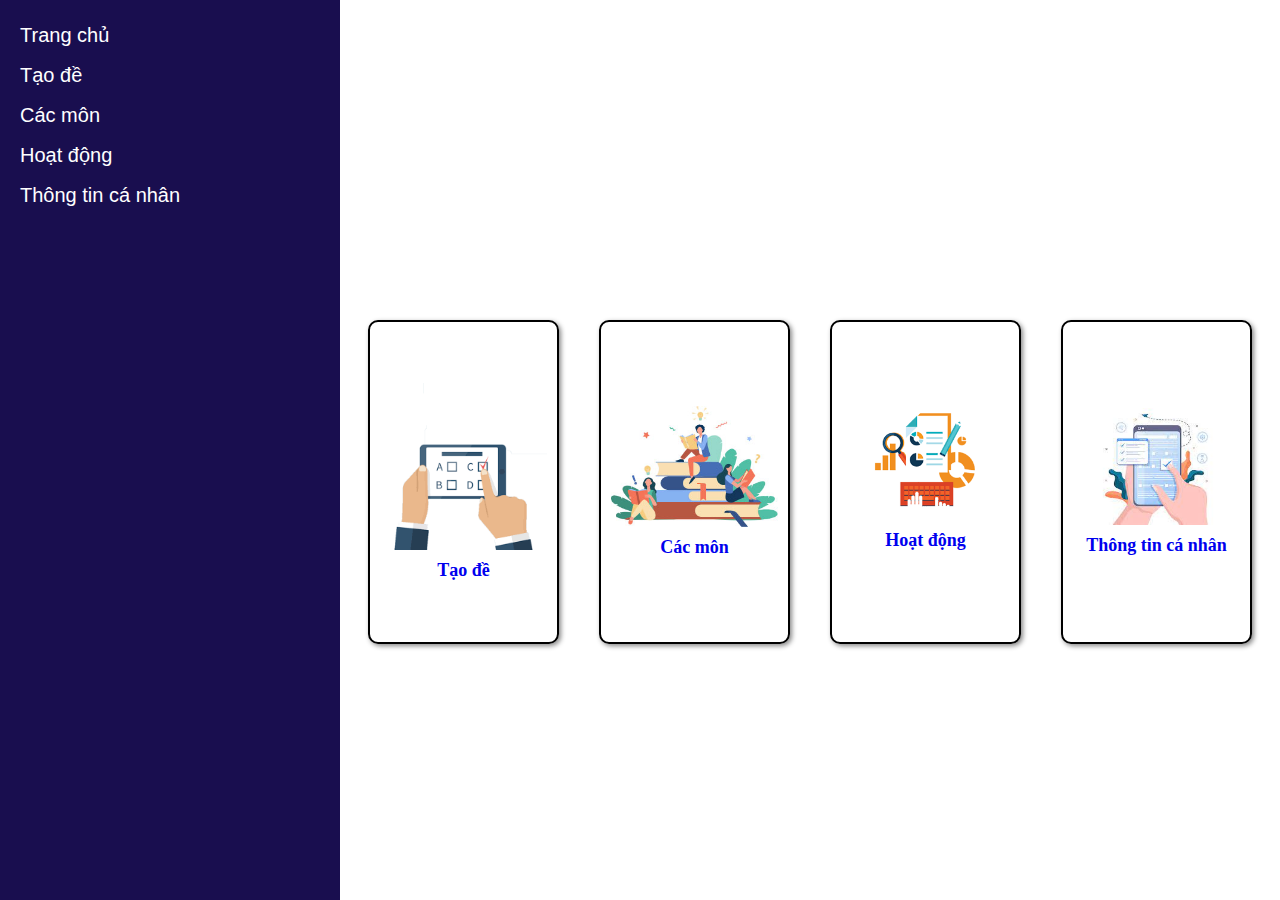
<file: chucnang.html>
<!DOCTYPE html>
<html>
  <head>
    <title>Chức năng</title>
    <link rel="stylesheet" type="text/css" href="CSSstyles/chucnang.css">
    
    <style>

    </style>
  </head>
  <body>
    <div class="left-menu">
      <ul>
        <li><a href="#">Trang chủ</a></li>
        <li><a href="#">Tạo đề</a></li>
        <li><a href="#">Các môn</a></li>
        <li><a href="#">Hoạt động</a></li>
        <li><a href="#">Thông tin cá nhân</a></li>
      </ul>
    </div>

    <div class="button-container">
      <a href="#" class="button">
        <img src="Pictures/taode.png" alt="Button 1">
        <span>Tạo đề</span>
      </a>
      <a href="#" class="button">
        <img src="Pictures/cacmon.jpg" alt="Button 2">
        <span>Các môn</span>
      </a>
      <a href="#" class="button">
        <img src="Pictures/hoatdong.png" alt="Button 3">
        <span>Hoạt động</span>
      </a>
      <a href="#" class="button">
        <img src="Pictures/thongtincanhan.jpeg" alt="Button 4">
        <span>Thông tin cá nhân</span>
      </a>
    </div>
  </body>
</html>
</file>
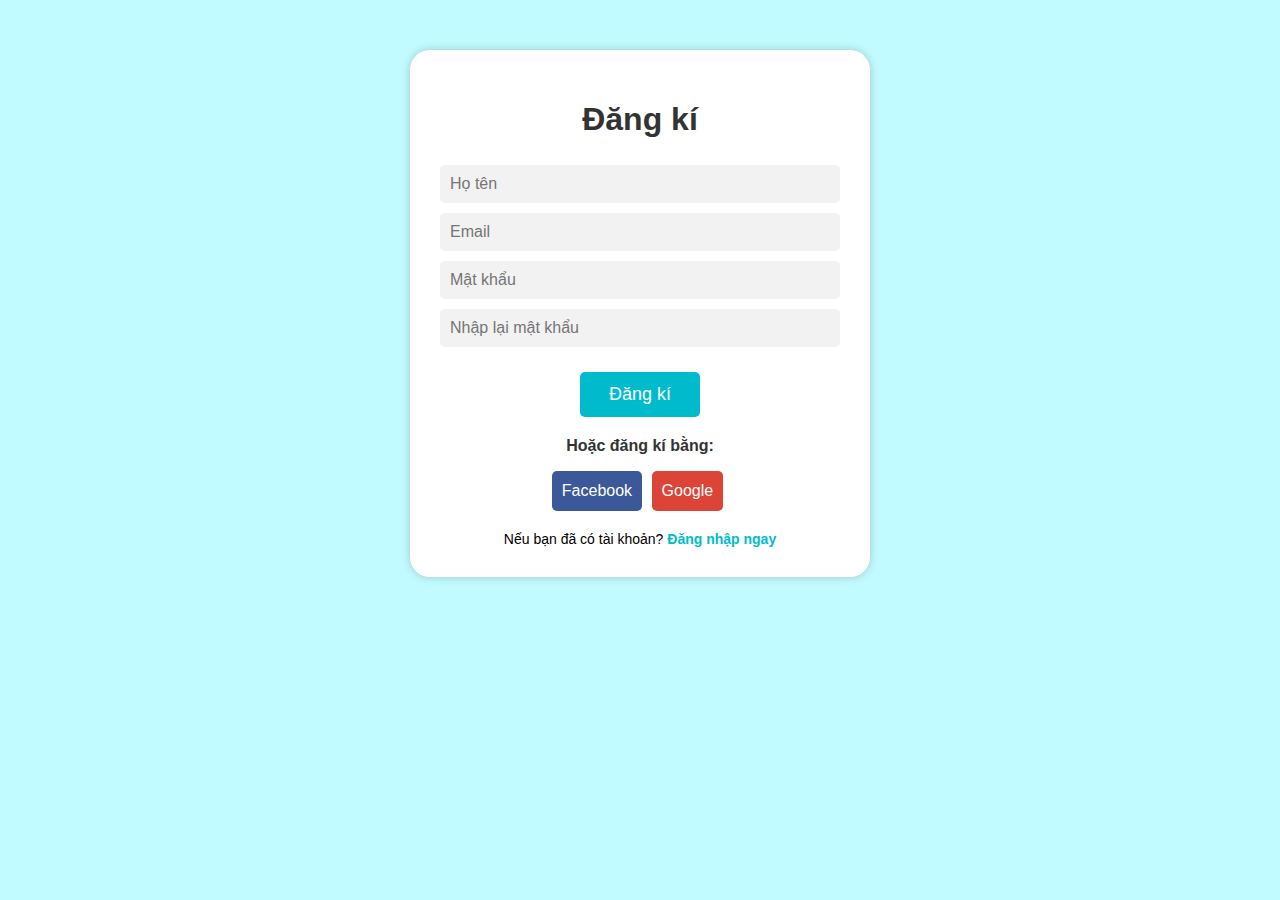
<file: dangki.html>
<!DOCTYPE html>
<html>
<head>
    <title>Trang đăng kí</title>
</head>
<style>
body {
    background-color: #C2FBFF;
    font-family: Arial, sans-serif;
    margin: 0;
    padding: 0;
}
#signup-container {
    width: 400px;
    margin: 50px auto;
    padding: 30px;
    border-radius: 20px;
    background-color: white;
    box-shadow: 0px 0px 10px rgba(0,0,0,0.2);
}
h1 {
    text-align: center;
    color: #333;
}
h2 {
    text-align: right;
    color: #333;
    margin-top: 20px;
    font-size: 14px;
}
form {
    display: flex;
    flex-direction: column;
    margin: 20px 0;
}
input[type="text"], input[type="email"], input[type="password"] {
    padding: 10px;
    margin: 5px 0;
    border: none;
    border-radius: 5px;
    background-color:#f2f2f2;
    font-size: 16px;
}
input[type="submit"] {
background-color: #00BBCC;
border: none;
border-radius: 5px;
color: white;
font-size: 18px;
height: 45px;
margin: 20px auto 0;
width: 120px;
}

a {
    text-decoration: none;
    color: #666;
}
a:hover {
    text-decoration: underline;
}
#signup {
    text-align: center;
    margin-top: 20px;
    font-size: 14px;
}
#signup a {
    color: #00BBCC;
    font-weight: bold;
}

#social-signup {
    margin-top: 20px;
    text-align: center;
}
#social-signup h3 {
    color: #333;
    font-size: 16px;
}
#social-signup button {
    background-color: #3B5998;
    border: none;
    border-radius: 5px;
    color: white;
    font-size: 16px;
    height: 40px;
    margin-right: 5px;
    padding: 0 10px;
}
#social-signup button.google {
    background-color: #DB4437;
}
</style>
<body>
    <div id="signup-container">
        <h1>Đăng kí</h1>
        <form>
            <input type="text" placeholder="Họ tên"/>
            <input type="email" placeholder="Email"/>
            <input type="password" placeholder="Mật khẩu"/>
            <input type="password" placeholder="Nhập lại mật khẩu"/>
            <input type="submit" value="Đăng kí"/>
        </form>

        <div id="social-signup">
            <h3>Hoặc đăng kí bằng:</h3>
            <button class="facebook">Facebook</button>
            <button class="google">Google</button>
        </div>

        <div id="signup">
            Nếu bạn đã có tài khoản? <a href="#">Đăng nhập ngay</a>
        </div>
    </div>
</body>
</html>
</file>
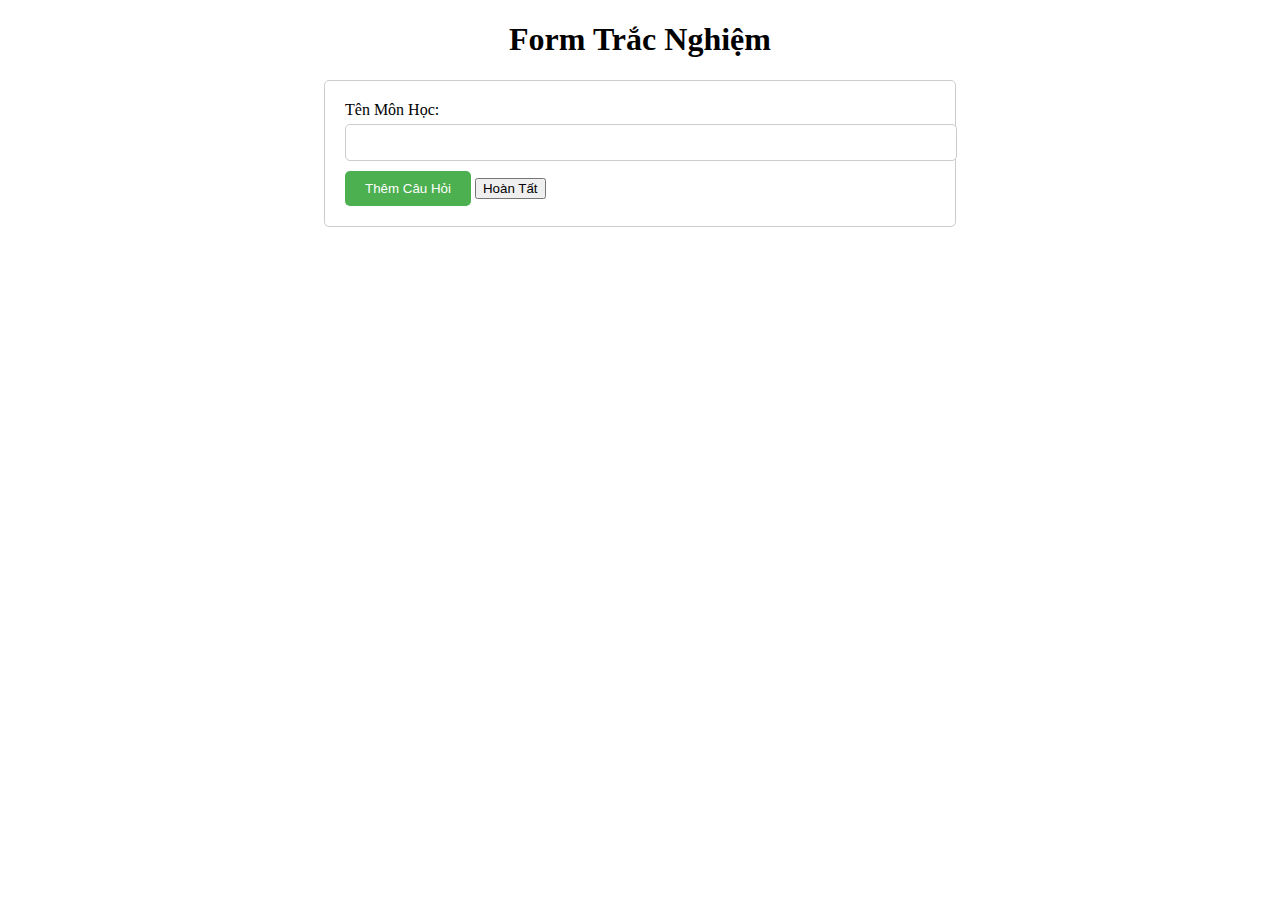
<file: taode.html>
<!DOCTYPE html>
<html>
<head>
	<title>Form Trắc Nghiệm</title>
	<link rel="stylesheet" type="text/css" href="CSSstyles/taode.css">
	<script src="JavaScript/taode.js"></script>
</head>
<body>
	<div class="container">
		<h1>Form Trắc Nghiệm</h1>
		<form id="quiz-form">
			<label for="subject">Tên Môn Học:</label>
			<input type="text" id="subject" name="subject" required>
			<br>

			<div id="quiz-questions"></div>

			<button type="button" onclick="addQuestion()">Thêm Câu Hỏi</button>
			<input type="submit" value="Hoàn Tất">
		</form>
	</div>
</body>
</html>
</file>
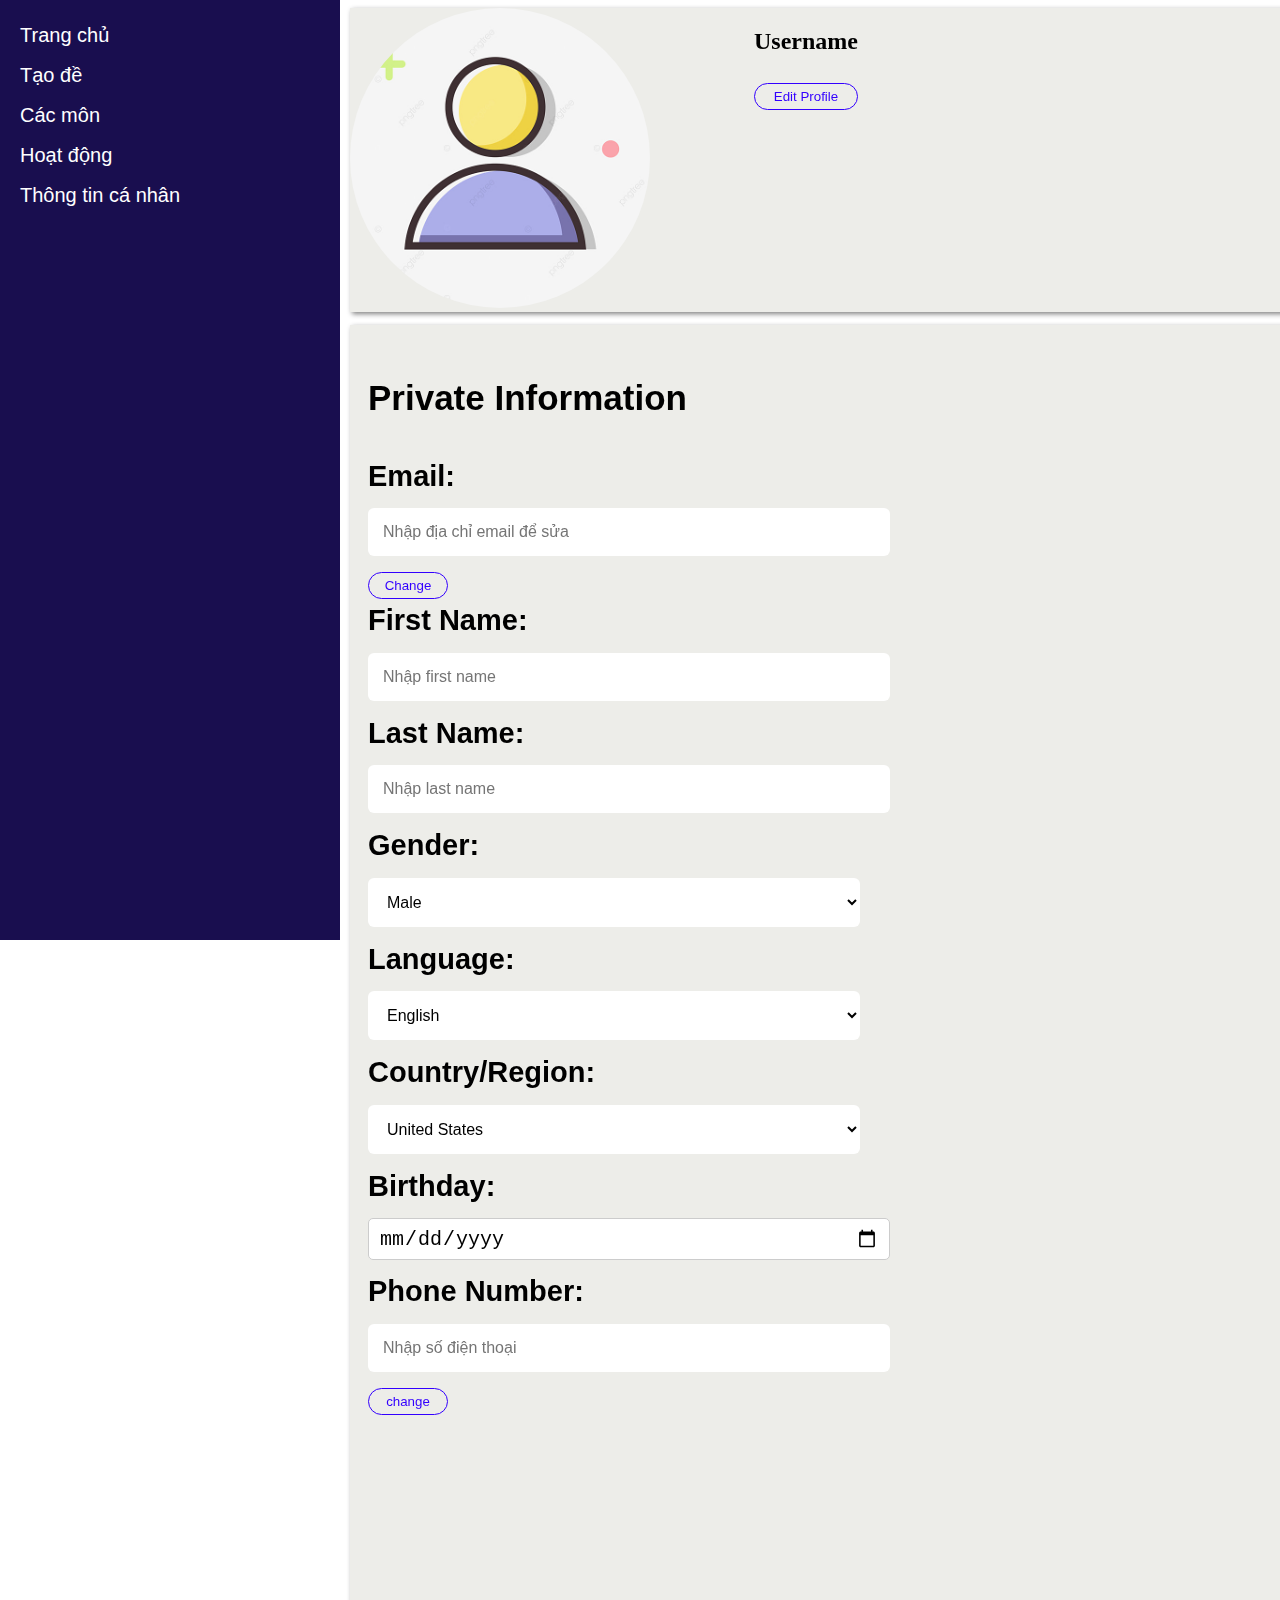
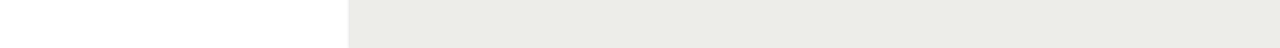
<file: thongtintaikhoan.html>
<!DOCTYPE html>
<html>
  <head>
    <title>Thong tin</title>
    <link rel="stylesheet" type="text/css" href="CSSstyles/thongtin.css">
    <style>
    

    </style>
  </head>
  <body>
    <div class="left-menu">
        <ul>
          <li><a href="#">Trang chủ</a></li>
          <li><a href="#">Tạo đề</a></li>
          <li><a href="#">Các môn</a></li>
          <li><a href="#">Hoạt động</a></li>
          <li><a href="#">Thông tin cá nhân</a></li>
        </ul>
      </div>

      <div class="public-profile">
        <div class="profile-image">
          <img src="Pictures/avatar.jpg" alt="Avatar">
        </div>
        <div class="profile-info">
          <h2>Username</h2>
          <button>Edit Profile</button>
        </div>
      </div>
      
      <div class="private-info">
        <h2>Private Information</h2>
        <label for="email">Email:</label>
        <input type="text" id="email" name="email" placeholder="Nhập địa chỉ email để sửa">
        <button type="submit">Change</button>
        
        <label for="first-name">First Name:</label>
        <input type="text" id="first-name" name="first-name" placeholder="Nhập first name">
        
        <label for="last-name">Last Name:</label>
        <input type="text" id="last-name" name="last-name" placeholder="Nhập last name">
        
        <label for="gender">Gender:</label>
        <select id="gender" name="gender">
          <option value="male">Male</option>
          <option value="female">Female</option>
          <option value="other">Other</option>
        </select>
        
        <label for="language">Language:</label>
        <select id="language" name="language">
          <option value="english">English</option>
          <option value="vietnamese">Việt Nam</option>
          <option value="french">French</option>
          <option value="german">German</option>
          <option value="spanish">Spanish</option>
        </select>
        
        <label for="country">Country/Region:</label>
        <select id="country" name="country">
          <option value="us">United States</option>
          <option value="vn">Việt Nam</option>
          <option value="uk">United Kingdom</option>
          <option value="fr">France</option>
          <option value="de">Germany</option>
          <option value="es">Spain</option>
        </select>
        
        <label for="birthday">Birthday:</label>
        <input type="date" id="birthday" name="birthday" style="width: 500px; height: 20px; padding: 10px; font-size: 20px; border-radius: 5px; border: 1px solid #ccc;">
        
        
        
        <label for="phone">Phone Number:</label>
        <input type="text" id="phone" name="phone" placeholder="Nhập số điện thoại">
        <button>change</button>
      </div>
      
  <!-- Code injected by live-server -->
<script>
	// <![CDATA[  <-- For SVG support
	if ('WebSocket' in window) {
		(function () {
			function refreshCSS() {
				var sheets = [].slice.call(document.getElementsByTagName("link"));
				var head = document.getElementsByTagName("head")[0];
				for (var i = 0; i < sheets.length; ++i) {
					var elem = sheets[i];
					var parent = elem.parentElement || head;
					parent.removeChild(elem);
					var rel = elem.rel;
					if (elem.href && typeof rel != "string" || rel.length == 0 || rel.toLowerCase() == "stylesheet") {
						var url = elem.href.replace(/(&|\?)_cacheOverride=\d+/, '');
						elem.href = url + (url.indexOf('?') >= 0 ? '&' : '?') + '_cacheOverride=' + (new Date().valueOf());
					}
					parent.appendChild(elem);
				}
			}
			var protocol = window.location.protocol === 'http:' ? 'ws://' : 'wss://';
			var address = protocol + window.location.host + window.location.pathname + '/ws';
			var socket = new WebSocket(address);
			socket.onmessage = function (msg) {
				if (msg.data == 'reload') window.location.reload();
				else if (msg.data == 'refreshcss') refreshCSS();
			};
			if (sessionStorage && !sessionStorage.getItem('IsThisFirstTime_Log_From_LiveServer')) {
				console.log('Live reload enabled.');
				sessionStorage.setItem('IsThisFirstTime_Log_From_LiveServer', true);
			}
		})();
	}
	else {
		console.error('Upgrade your browser. This Browser is NOT supported WebSocket for Live-Reloading.');
	}
	// ]]>
</script>
</body>
</html>
</file>
<file: CSSstyles/chucnang.css>
.left-menu {
    position: fixed;
    top: 0;
    left: 0;
    width: 300px;
    height: 100%;
    background-color: #190E4F;
    color: #fff;
    font-family: Arial, sans-serif;
    font-size: 20px;
    line-height: 1.5;
    padding: 20px;
}

.left-menu ul {
    list-style: none;
    margin: 0;
    padding: 0;
}

.left-menu ul li {
    margin-bottom: 10px;
}

.left-menu ul li a {
    color: hwb(0 100% 0%);
    text-decoration: none;
}

.left-menu ul li a:hover {
    text-decoration: underline;
}
.button-container {
    display: flex;
    justify-content: center;
    align-items: center;
    margin-top: 300px; /* Thay đổi margin-top để điều chỉnh vị trí xuống dưới */
    margin-left: 350px;
  }
  
  
  .button {
    display: flex;
    flex-direction: column;
    justify-content: center;
    align-items: center;
    text-decoration: none;
    margin: 20px;
    padding: 10px;
    border: 2px solid #000;
    border-radius: 10px;
    box-shadow: 2px 2px 5px #888888;
  }
  
  .button:hover {
    transform: translateY(-5px);
  }
  
  .button img {
    max-width: 100%;
    max-height: 100%;
    margin-bottom: 10px;
  }
  
  .button span {
    font-size: 18px;
    font-weight: bold;
    text-align: center;
  }

  
    .left-menu {
      position: fixed;
      top: 0;
      left: 0;
      width: 300px;
      height: 100%;
      background-color: #190E4F;
      color: #fff;
      font-family: Arial, sans-serif;
      font-size: 20px;
      line-height: 1.5;
      padding: 20px;
    }

    .left-menu ul {
      list-style: none;
      margin: 0;
      padding: 0;
    }

    .left-menu ul li {
      margin-bottom: 10px;
    }

    .left-menu ul li a {
      color: hwb(0 100% 0%);
      text-decoration: none;
    }

    .left-menu ul li a:hover {
      text-decoration: underline;
    }

    .button-container {
      display: flex;
      justify-content: center;
      align-items: center;
      margin-left: 340px; /* Thêm margin-left để dời sang phải */
    }
    .button {
        width: 350px;
        height: 300px;
        display: flex;
        flex-direction: column;
        justify-content: center;
        align-items: center;
        text-decoration: none;
        margin: 20px;
        padding: 10px;
        border: 2px solid #000;
        border-radius: 10px;
        box-shadow: 2px 2px 5px #888888;
      }

    .button:hover {
      transform: translateY(-5px);
    }

    .button img {
      max-width: 100%;
      max-height: 100%;
      margin-bottom: 10px;
    }

    .button span {
      font-size: 18px;
      font-weight: bold;
      text-align: center;
    }
</file>
<file: CSSstyles/taode.css>
.container {
	width: 50%;
	margin: 0 auto;
}

h1 {
	text-align: center;
}

form {
	padding: 20px;
	border: 1px solid #ccc;
	border-radius: 5px;
}

label {
	display: block;
	margin-bottom: 5px;
}

input[type="text"], input[type="number"], select {
	width: 100%;
	padding: 10px;
	margin-bottom: 10px;
	border-radius: 5px;
	border: 1px solid #ccc;
}

button {
	padding: 10px 20px;
	border-radius: 5px;
	background-color: #4CAF50;
	color: #fff;
	border: none;
	cursor: pointer;
}

button:hover {
	background-color: #45a049;
}

#quiz-questions label {
	font-weight: bold;
}

#quiz-questions input[type="radio"] {
	display: inline-block;
	margin-right: 10px;
}

#quiz-questions input[type="text"] {
	width: 80%;
}

#quiz-questions input[type="radio"]:last-child {
	margin-right: 0;
}

#quiz-questions br {
	clear: both;
}
</file>
<file: CSSstyles/thongtin.css>
.left-menu {
    position: fixed;
    top: 0;
    left: 0;
    width: 300px;
    height: 100%;
    background-color: #190E4F;
    color: #fff;
    font-family: Arial, sans-serif;
    font-size: 20px;
    line-height: 1.5;
    padding: 20px;
}

.left-menu ul {
    list-style: none;
    margin: 0;
    padding: 0;
}

.left-menu ul li {
    margin-bottom: 10px;
}

.left-menu ul li a {
    color: hwb(0 100% 0%);
    text-decoration: none;
}

.left-menu ul li a:hover {
    text-decoration: underline;
}

.public-profile {
    box-shadow: 2px 2px 5px grey;
    position: absolute;
    background: #EDEDE9;
    left: 350px;
    width: 100%;
    display: flex;
}

.public-profile .profile-image {
    margin-right: 104px;
}

.public-profile .profile-image img {
    width: 300px;
    height: 300px;
    border-radius: 50%;
}

.public-profile .profile-info {
    display: flex;
    flex-direction: column;
}



.public-profile .profile-info button {
    background-color: transparent;
    color: #3300ff;
    border: 1px solid #3300ff;
    padding: 5px 10px;
    border-radius: 20px;
    margin-top: 8px;
}


.private-info {
    box-shadow: 2px 2px 5px grey;
    position: absolute;
    top: 325px;
    left: 350px;
    right: 100%;
    width: 100%;
    height: 143%;
    background-color: #EDEDE9;
    color: #000000;
    font-family: Arial, sans-serif;
    font-size: 16px;
    line-height: 1.5;
    padding: 18px;
    display: flex;
    flex-direction: column;
    justify-content: flex-start;
  }
  
  .private-info h2 {
    font-size: 35px;
    margin-bottom: 30px;
  }
  
  .private-info label {
    font-weight: bold;
    font-size: 29px;
  }
  
  .private-info input[type="text"],
  .private-info select {
    width: 492px;
    padding: 15px;
    margin-bottom: 11px;
    border: none;
    border-radius: 6px;
  }
  
  .private-info select {
    background-color: #fff;
  }
  
  .private-info button {
    background-color: transparent;
    color: #3300ff;
    border: 1px solid #3300ff;
    padding: 5px 10px;
    border-radius: 14px;
    width: 80px;
    margin-top: 5px;
  }
  
  .private-info button:hover {
    background-color: #fff;
    color: #3D4BAF;
  }
   

label {
  display: block;
  margin-bottom: 10px;
}

input,
select {
  display: block;
  width: 100%;
  padding: 10px;
  font-size: 16px;
  border-radius: 5px;
  border: 1px solid #ccc;
  margin-bottom: 10px;
}
</file>
